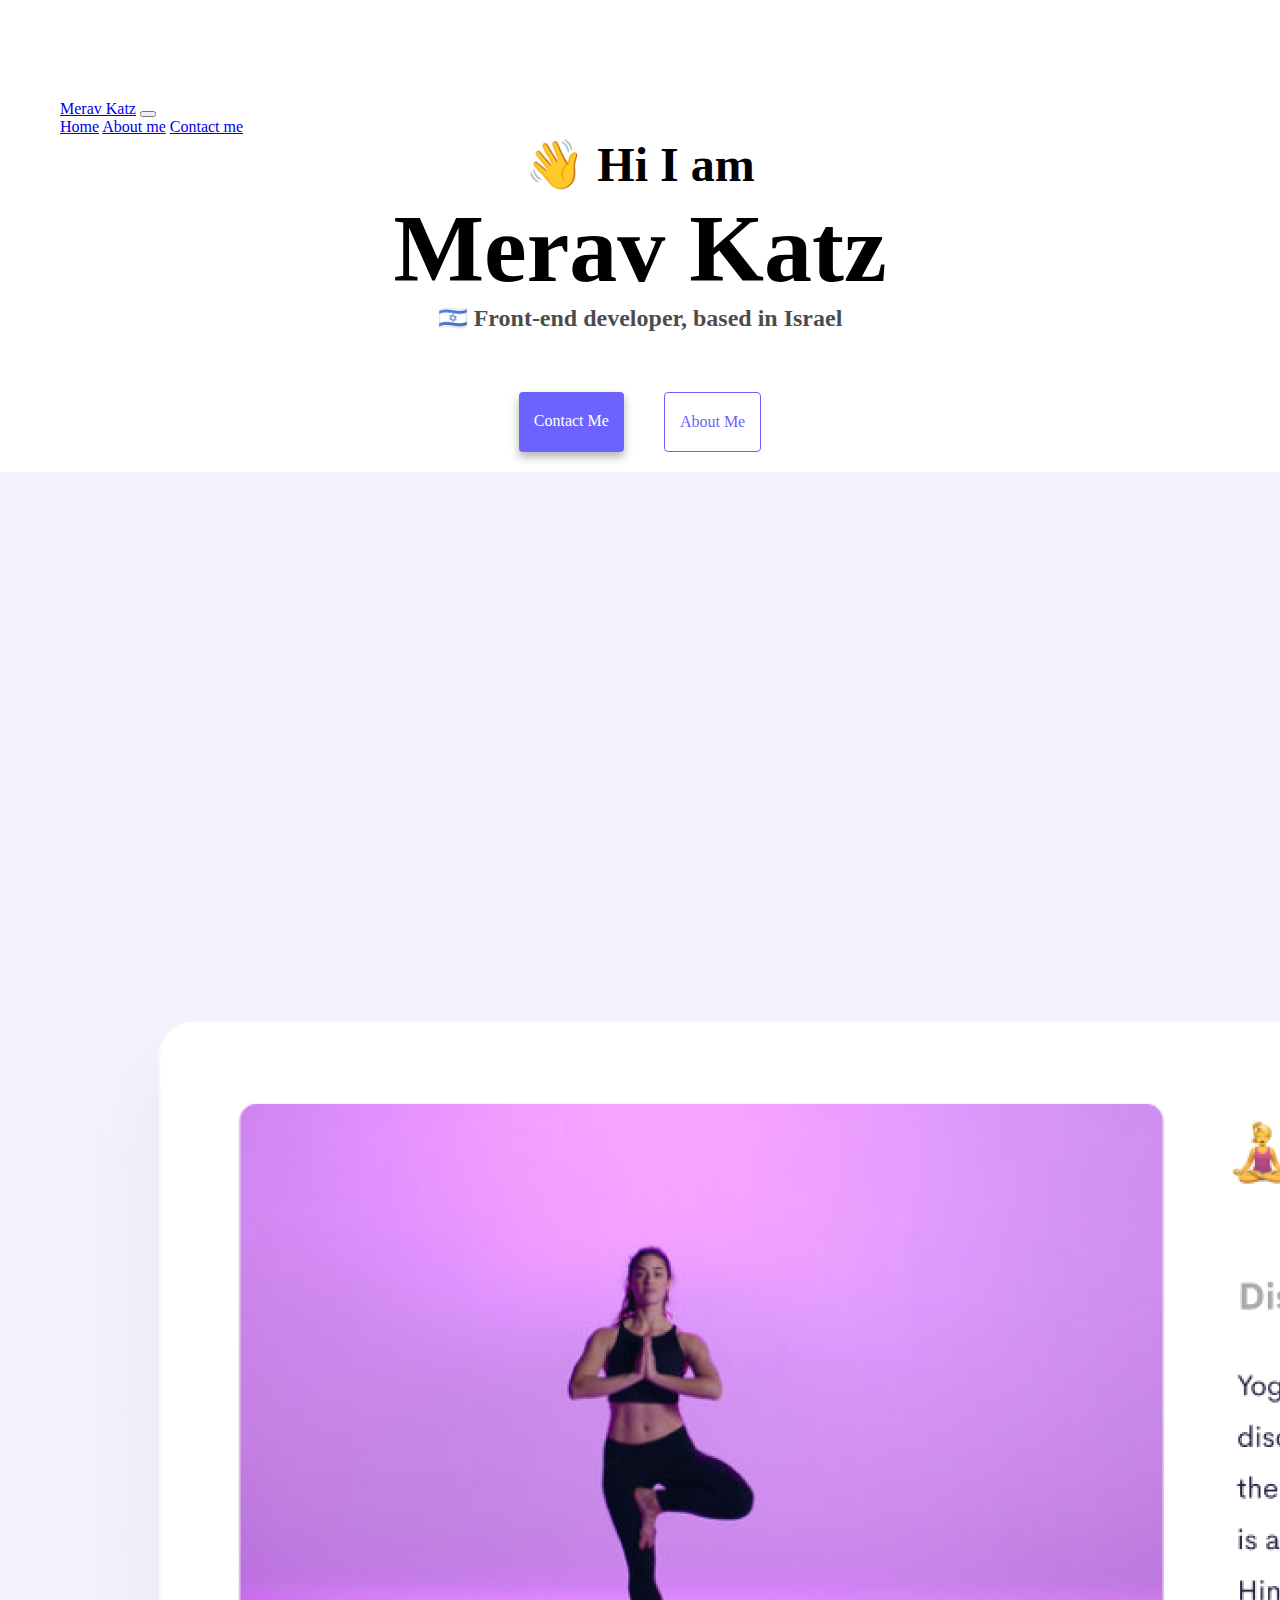
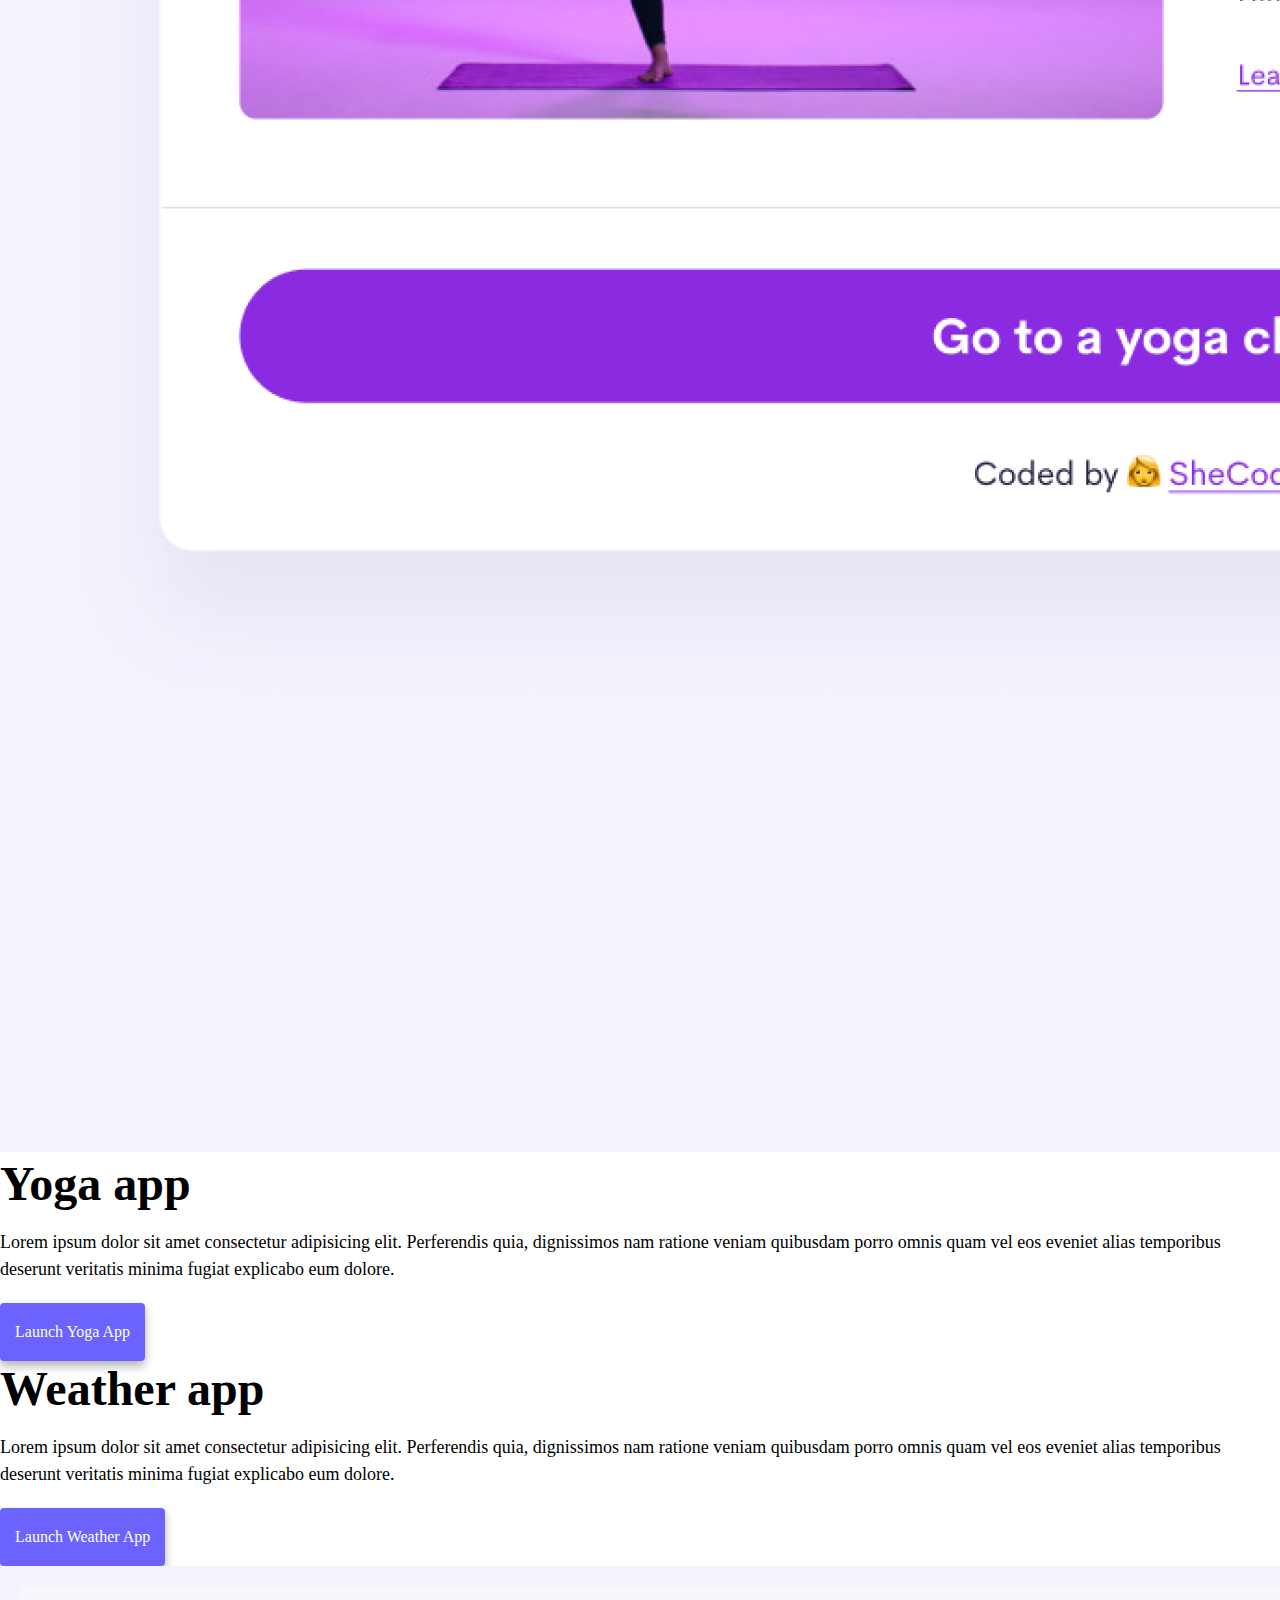
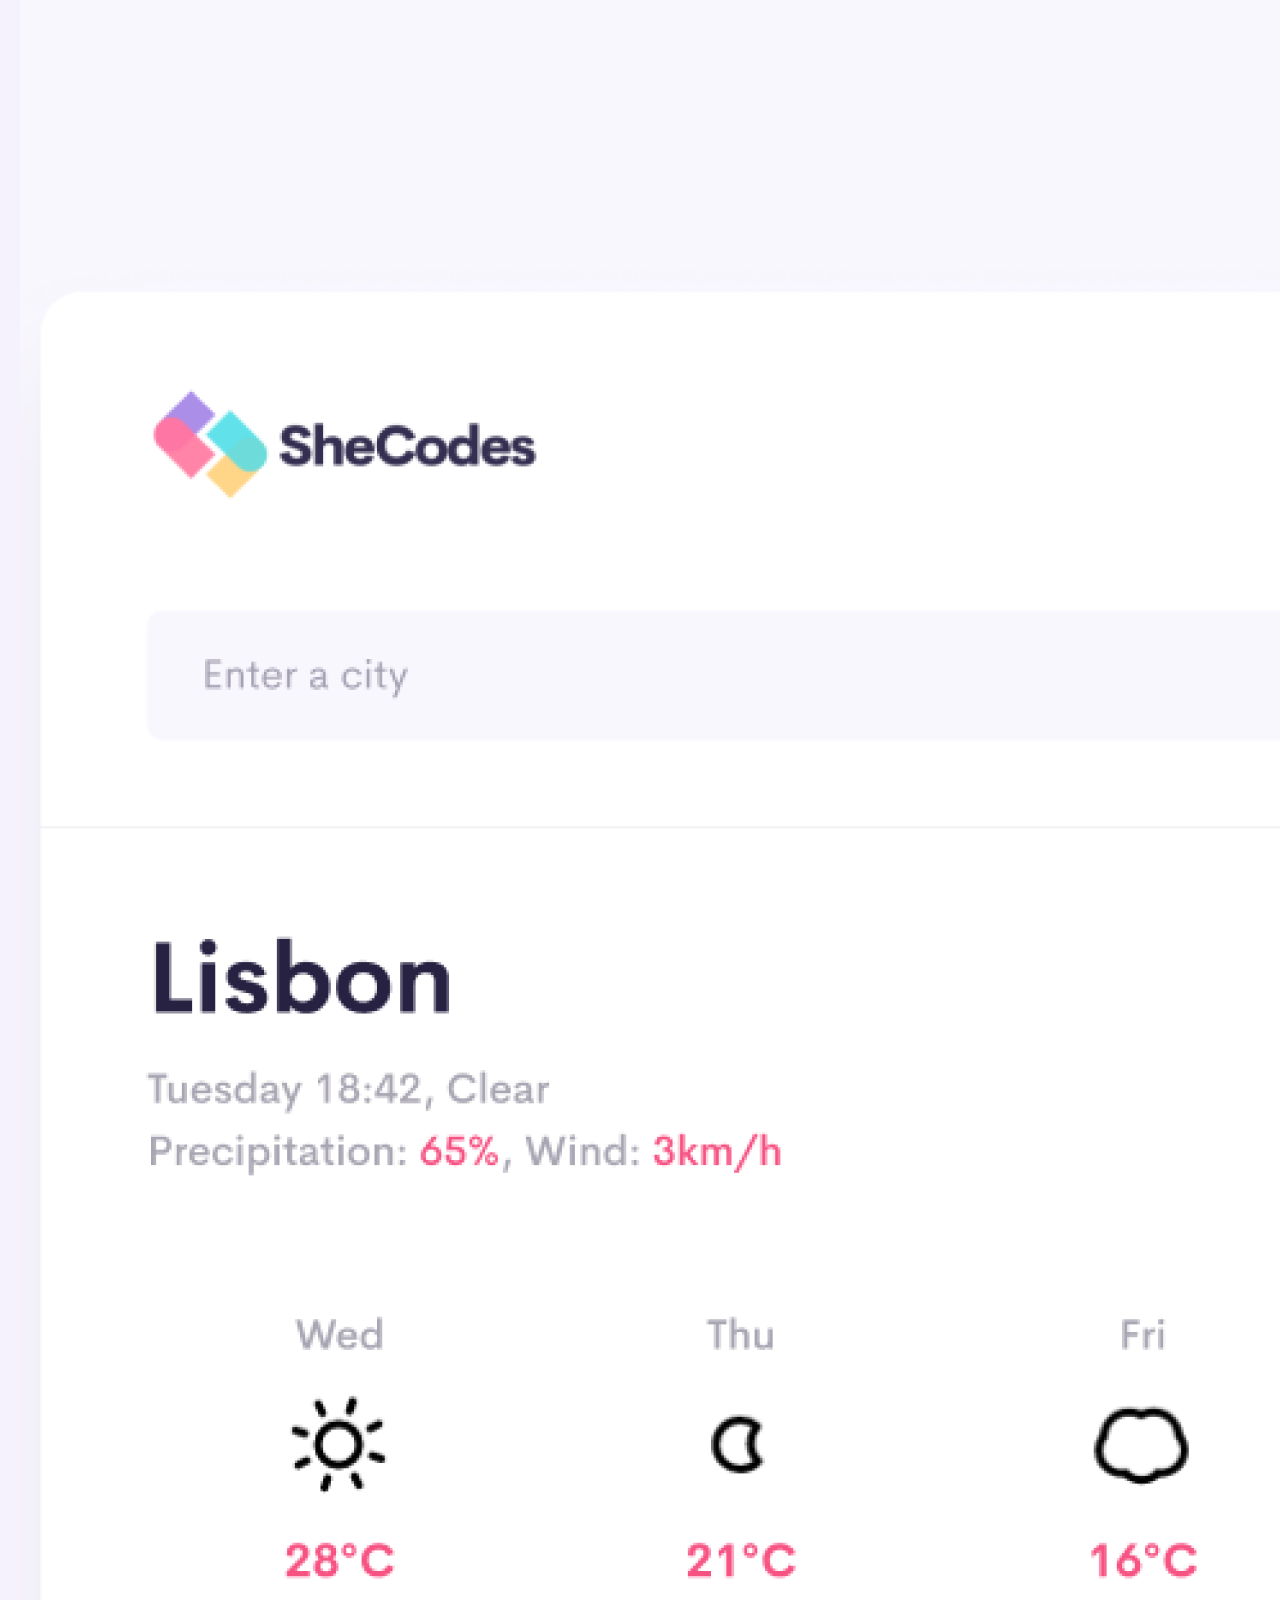
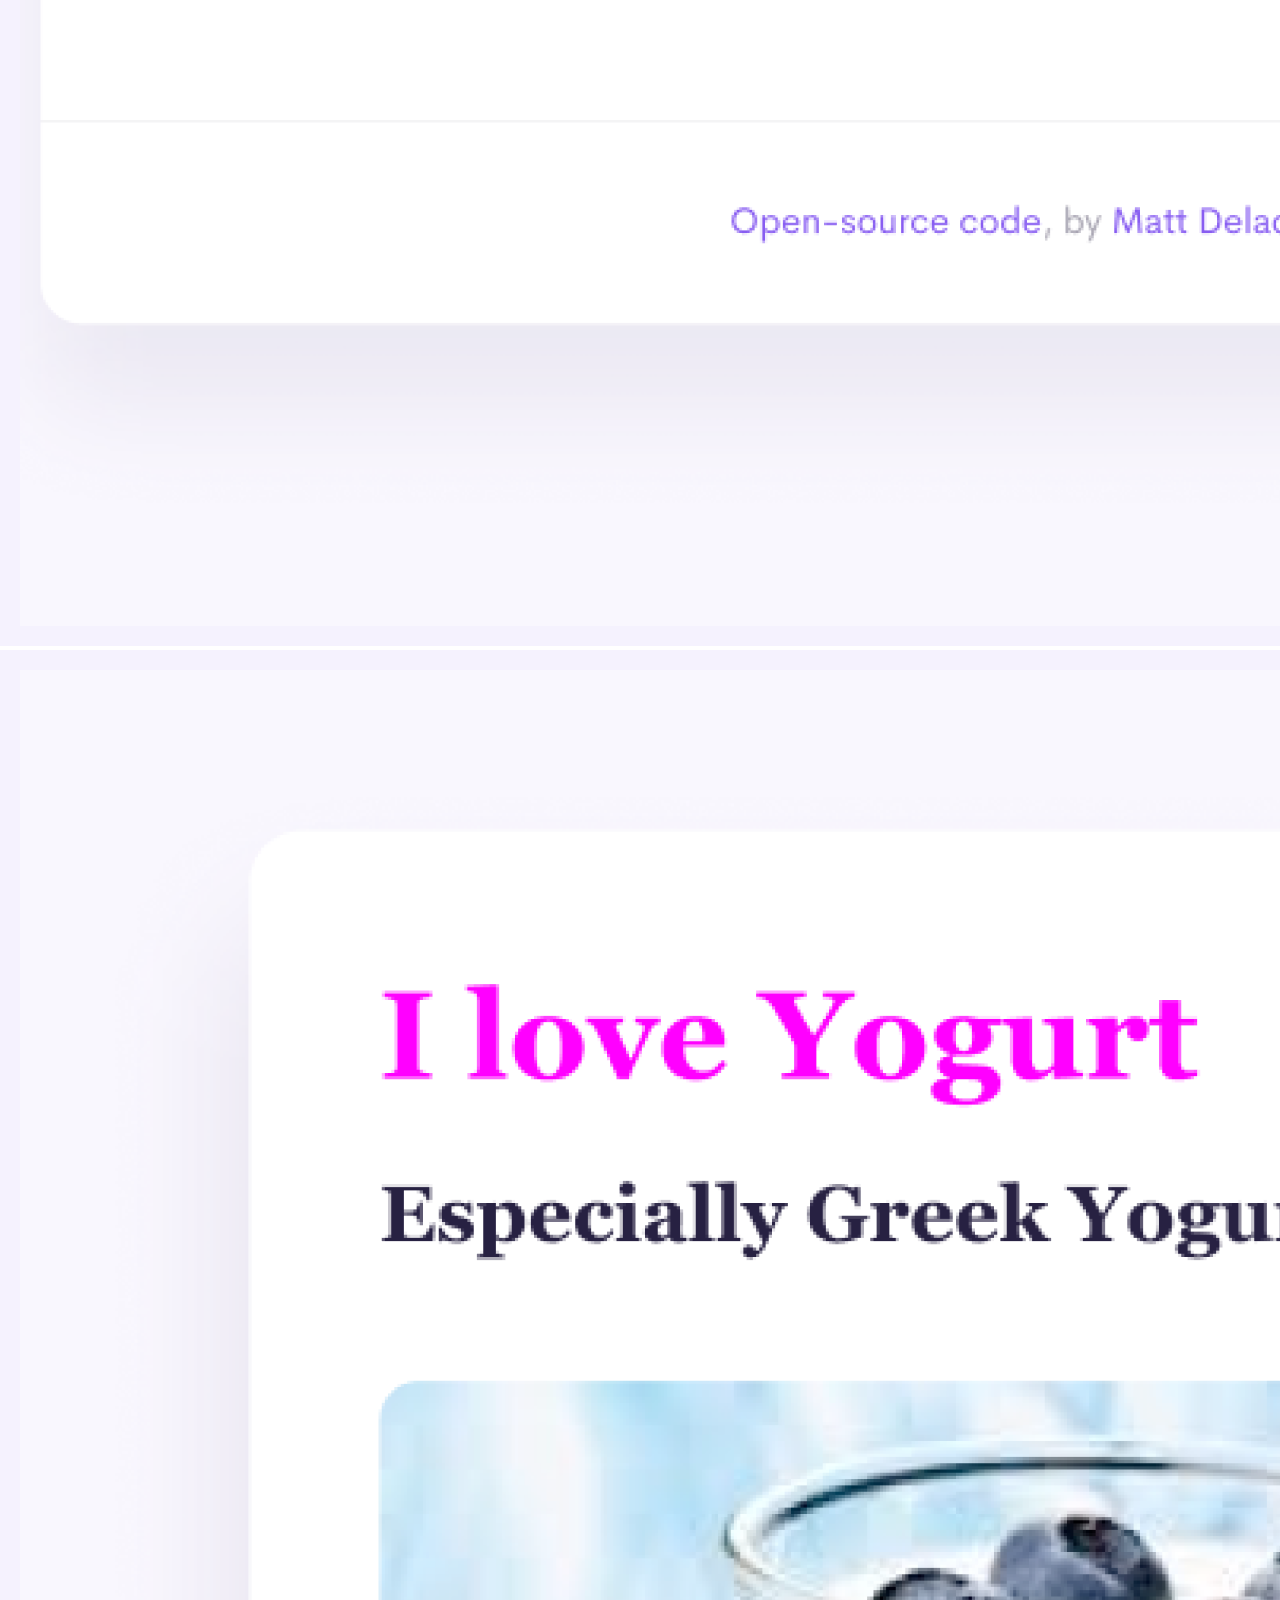
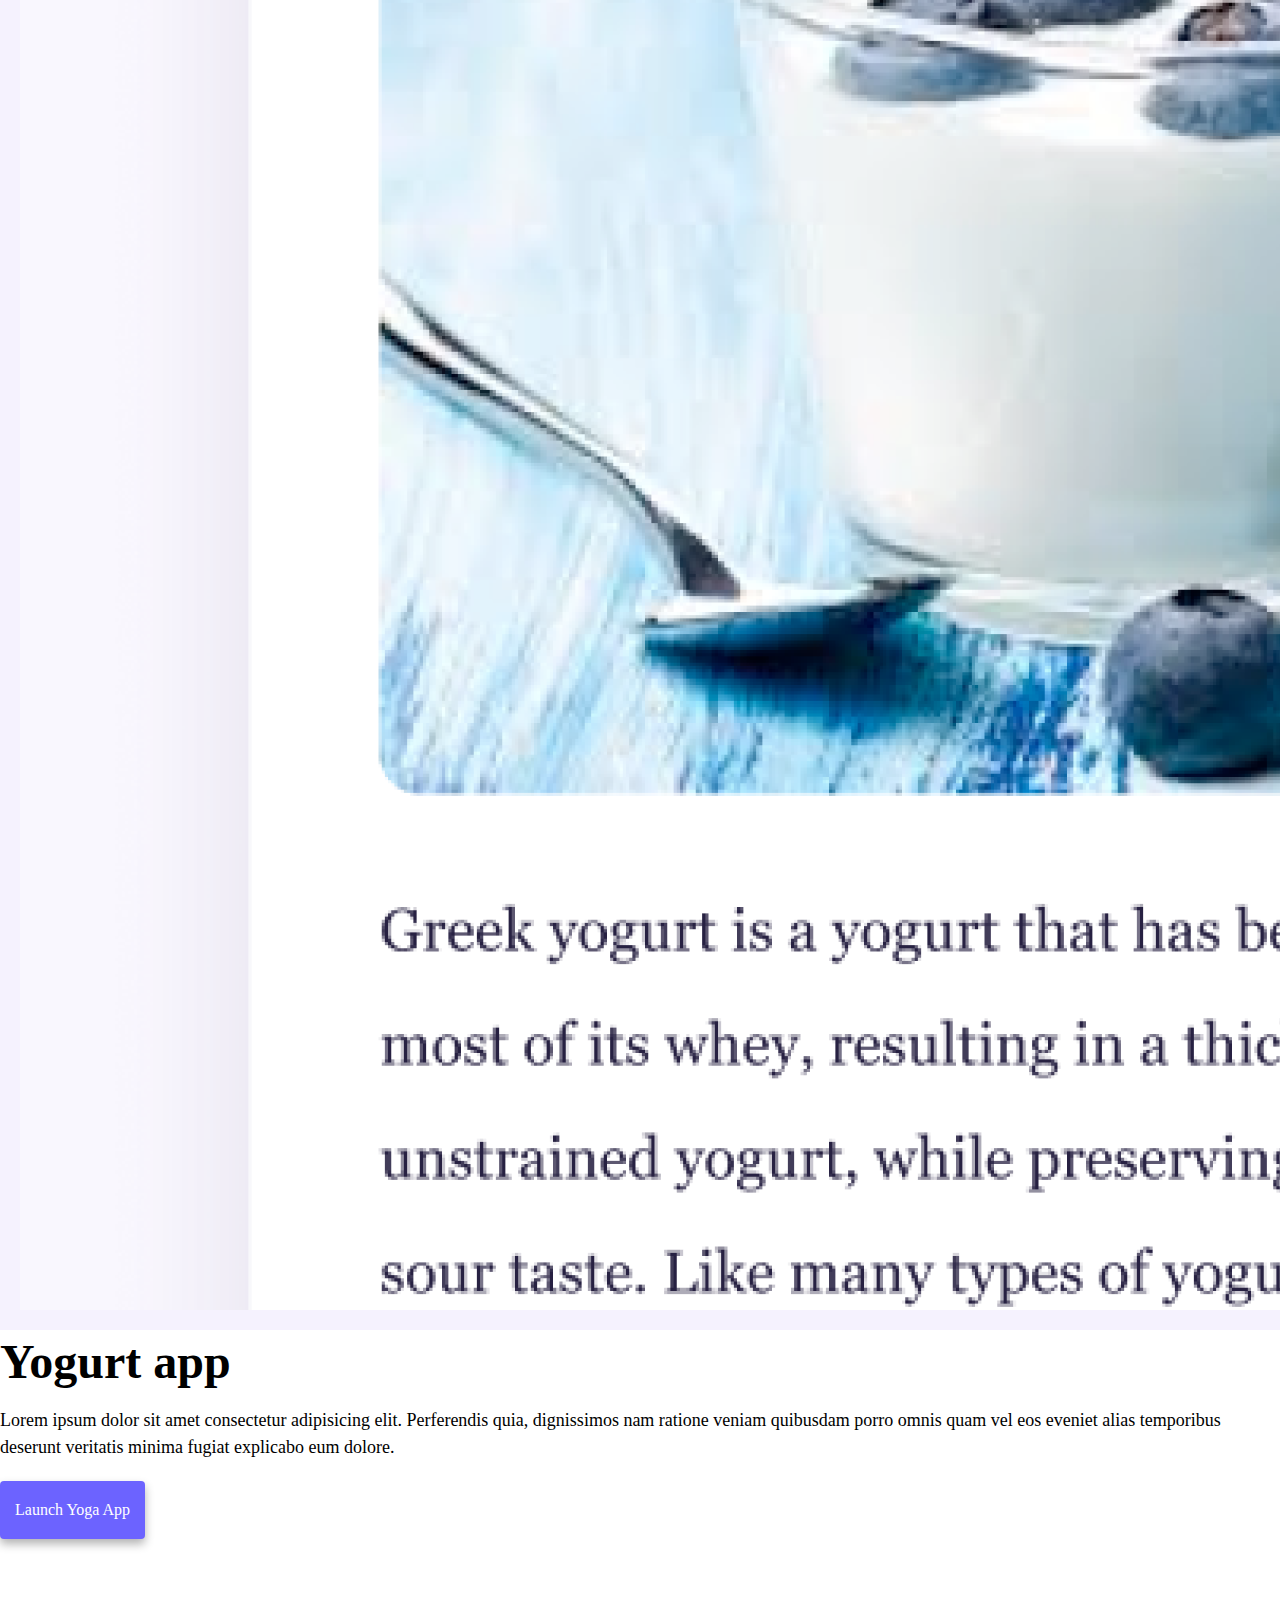
<file: index.html>
<!DOCTYPE html>
<html lang="en">
  <head>
    <meta charset="UTF-8" />
    <meta http-equiv="X-UA-Compatible" content="IE=edge" />
    <meta name="viewport" content="width=device-width, initial-scale=1.0" />
    <title>Front-End Developer | Merav Katz</title>
    <meta
      name="description"
      content="Merav Katz provides front-end development of responsive websites using the latest tools."
    />
    <link
      href="https://cdn.jsdelivr.net/npm/bootstrap@5.1.3/dist/css/bootstrap.min.css"
      rel="stylesheet"
      integrity="sha384-1BmE4kWBq78iYhFldvKuhfTAU6auU8tT94WrHftjDbrCEXSU1oBoqyl2QvZ6jIW3"
      crossorigin="anonymous"
    />
    <script
      src="https://cdn.jsdelivr.net/npm/bootstrap@5.1.3/dist/js/bootstrap.bundle.min.js"
      integrity="sha384-ka7Sk0Gln4gmtz2MlQnikT1wXgYsOg+OMhuP+IlRH9sENBO0LRn5q+8nbTov4+1p"
      crossorigin="anonymous"
    ></script>
    <link rel="stylesheet" href="css/styles.css" />
  </head>
  <body>
    <nav class="navbar fixed-top navbar-expand-lg navbar-light bg-light">
      <div class="container-fluid">
        <a class="navbar-brand" href="/" title="Merav Katz">Merav Katz</a>
        <button
          class="navbar-toggler"
          type="button"
          data-bs-toggle="collapse"
          data-bs-target="#navbarNavAltMarkup"
          aria-controls="navbarNavAltMarkup"
          aria-expanded="false"
          aria-label="Toggle navigation"
        >
          <span class="navbar-toggler-icon"></span>
        </button>
        <div class="collapse navbar-collapse" id="navbarNavAltMarkup">
          <div class="navbar-nav">
            <a
              class="nav-link active"
              aria-current="page"
              href="/"
              title="Homepage"
              >Home</a
            >
            <a class="nav-link" href="/about.html" title="About page"
              >About me</a
            >
            <a class="nav-link" href="/about.html#contact" title="Contact info"
              >Contact me</a
            >
          </div>
        </div>
      </div>
    </nav>
    <h2>👋 Hi I am</h2>
    <h1>Merav Katz</h1>
    <h3>🇮🇱 Front-end developer, based in Israel</h3>
    <div class="navigation-links mb-5">
      <a href="/about.html#contact" title="Contact info" class="contact-link"
        >Contact me</a
      >
      <a href="/about.html" title="About page" class="about-link">About me</a>
    </div>
    <div class="container">
      <div class="row mb-5">
        <div class="col-sm-6">
          <img
            src="/images/yoga.png"
            alt="yoga app"
            class="img-fluid project-image rounded d-none d-sm-block"
          />
        </div>
        <div class="col-sm-6">
          <h2 class="project-title mb-3">Yoga app</h2>
          <p>
            Lorem ipsum dolor sit amet consectetur adipisicing elit. Perferendis
            quia, dignissimos nam ratione veniam quibusdam porro omnis quam vel
            eos eveniet alias temporibus deserunt veritatis minima fugiat
            explicabo eum dolore.
          </p>
          <a href="#" title="Yoga app" class="project-link">Launch Yoga App</a>
        </div>
      </div>
      <div class="row mb-5">
        <div class="col-sm-6">
          <h2 class="project-title mb-3">Weather app</h2>
          <p>
            Lorem ipsum dolor sit amet consectetur adipisicing elit. Perferendis
            quia, dignissimos nam ratione veniam quibusdam porro omnis quam vel
            eos eveniet alias temporibus deserunt veritatis minima fugiat
            explicabo eum dolore.
          </p>
          <a href="#" title="Weather app" class="project-link"
            >Launch Weather App</a
          >
        </div>
        <div class="col-sm-6">
          <img
            src="/images/weather.png"
            alt="weather app"
            class="img-fluid project-image rounded d-none d-sm-block"
          />
        </div>
      </div>
      <div class="row mb-5">
        <div class="col-sm-6">
          <img
            src="/images/yogurt.png"
            alt="yogurt app"
            class="img-fluid project-image rounded d-none d-sm-block"
          />
        </div>
        <div class="col-sm-6">
          <h2 class="project-title mb-3">Yogurt app</h2>
          <p>
            Lorem ipsum dolor sit amet consectetur adipisicing elit. Perferendis
            quia, dignissimos nam ratione veniam quibusdam porro omnis quam vel
            eos eveniet alias temporibus deserunt veritatis minima fugiat
            explicabo eum dolore.
          </p>
          <a href="#" title="Yoga app" class="project-link">Launch Yoga App</a>
        </div>
      </div>
    </div>
  </body>
</html>
</file>
<file: css/styles.css>
:root {
  --primary-color: #6c63ff;
  --secondary-color: #f5f2fe;
  --box-shadow: 0 5px 10px rgba(0, 0, 0, 0.3);
}

.container-fluid {
  margin-left: 60px;
}

body {
  margin: 60px auto;
  margin-top: 100px;
}

h1,
h2,
h3 {
  text-align: center;
  margin: 0;
}

h1 {
  font-size: 96px;
}

h2 {
  font-size: 48px;
}

.project-title {
  font-size: 48px;
  text-align: left;
}

h3 {
  font-size: 24px;
  opacity: 0.7;
}

p {
  font-size: 18px;
  line-height: 1.5;
  text-align: left;
}

.project-image {
  background: var(--secondary-color);
  padding: 20px;
}

.navigation-links {
  display: flex;
  margin-top: 40px;
  justify-content: center;
}

.navigation-links a {
  margin: 20px;
  border-radius: 4px;
  padding: 20px 15px;
  text-decoration: none;
  text-transform: capitalize;
}

.contact-link {
  background: var(--primary-color);
  box-shadow: var(--box-shadow);
  color: white;
}

.about-link {
  color: var(--primary-color);
  border: 1px solid var(--primary-color);
}

.homepage-link {
  color: var(--primary-color);
  text-align: center;
  display: block;
}

.about-paragraphs {
  display: flex;
  margin: 30px 0;
}

.about-paragraphs p {
  margin: 10px;
}

.email-link {
  display: flex;
  justify-content: center;
  color: var(--primary-color);
  font-size: 28px;
  text-decoration: none;
}

.email-link:hover {
  text-decoration: underline;
}

.project-link {
  background: var(--primary-color);
  box-shadow: var(--box-shadow);
  color: white;
  margin-top: 20px;
  border-radius: 4px;
  padding: 20px 15px;
  text-decoration: none;
  display: block;
  width: fit-content;
}

@media (max-width: 576px) {
  .project-link {
    display: block;
    margin: 0 auto;
  }
  .project-title,
  p {
    text-align: center;
  }
  h1 {
    font-size: 60px;
  }
  h2 {
    font-size: 40px;
  }
}
</file>
